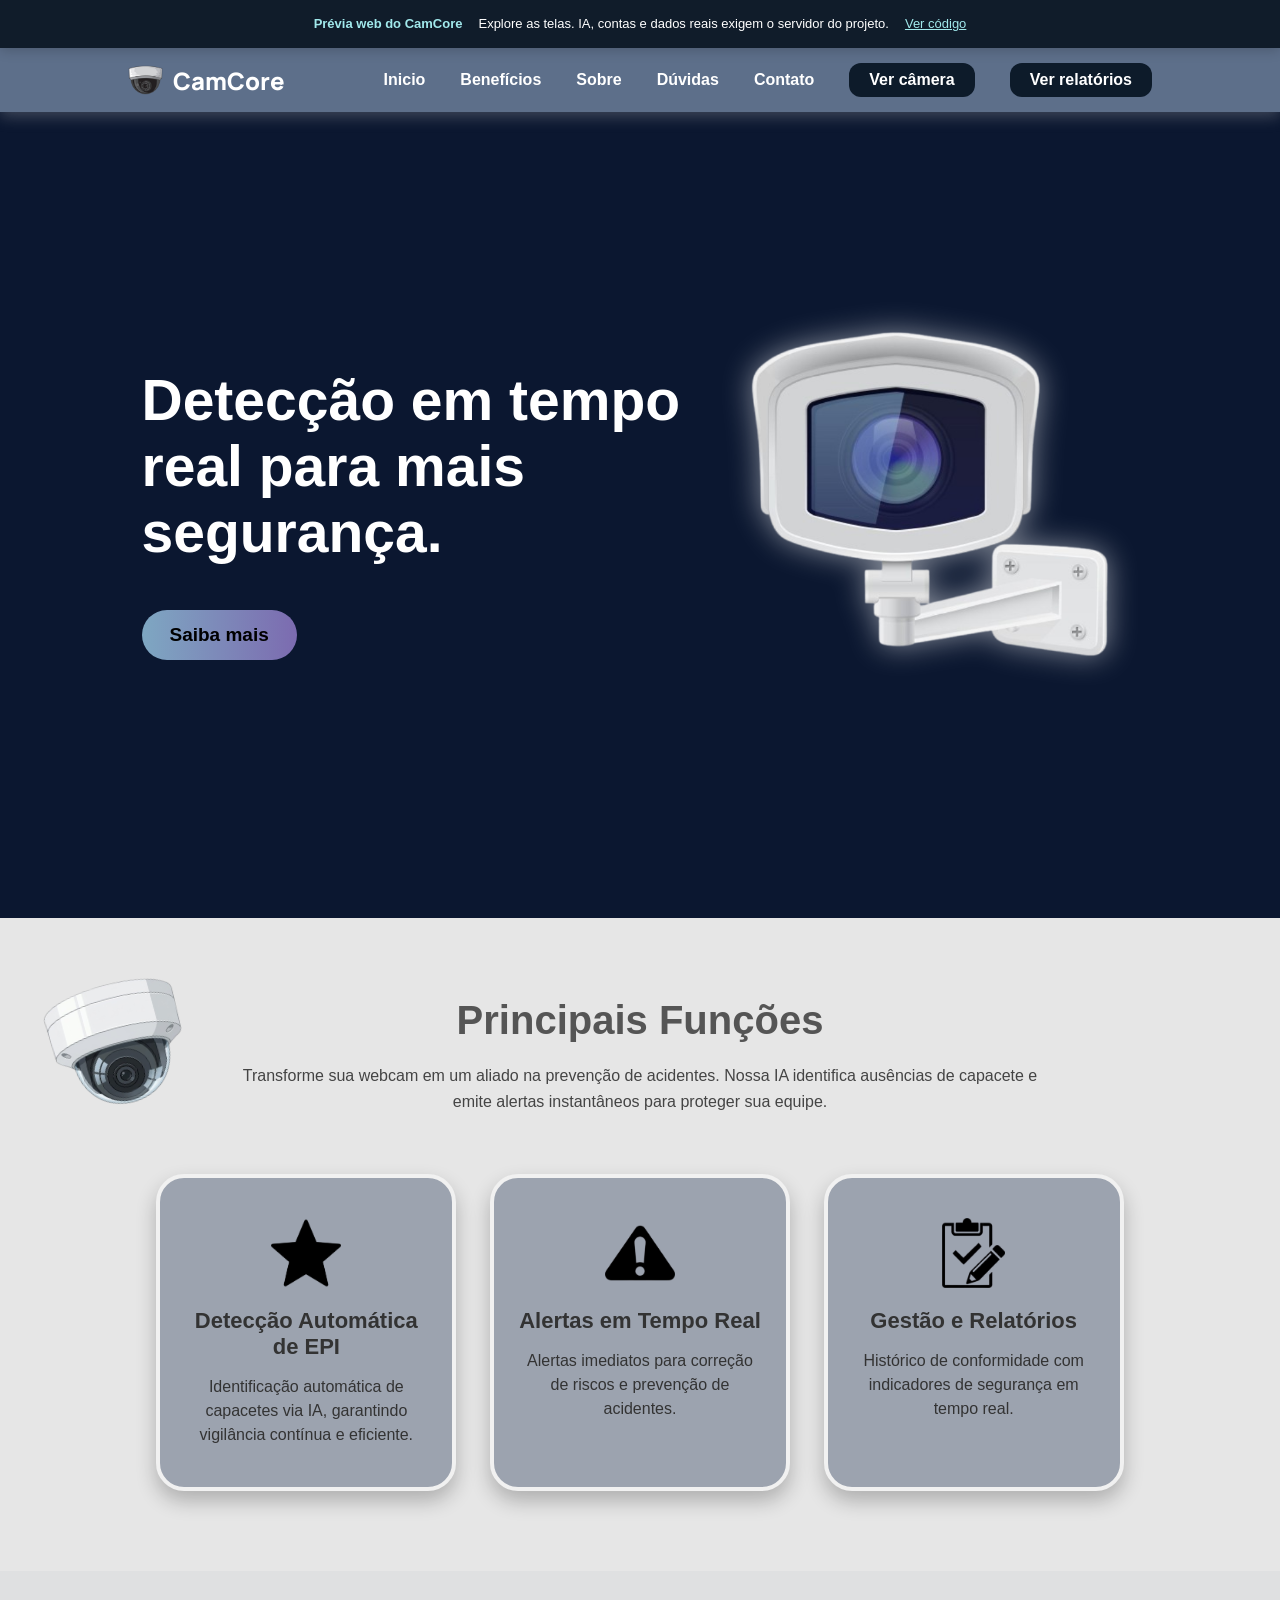
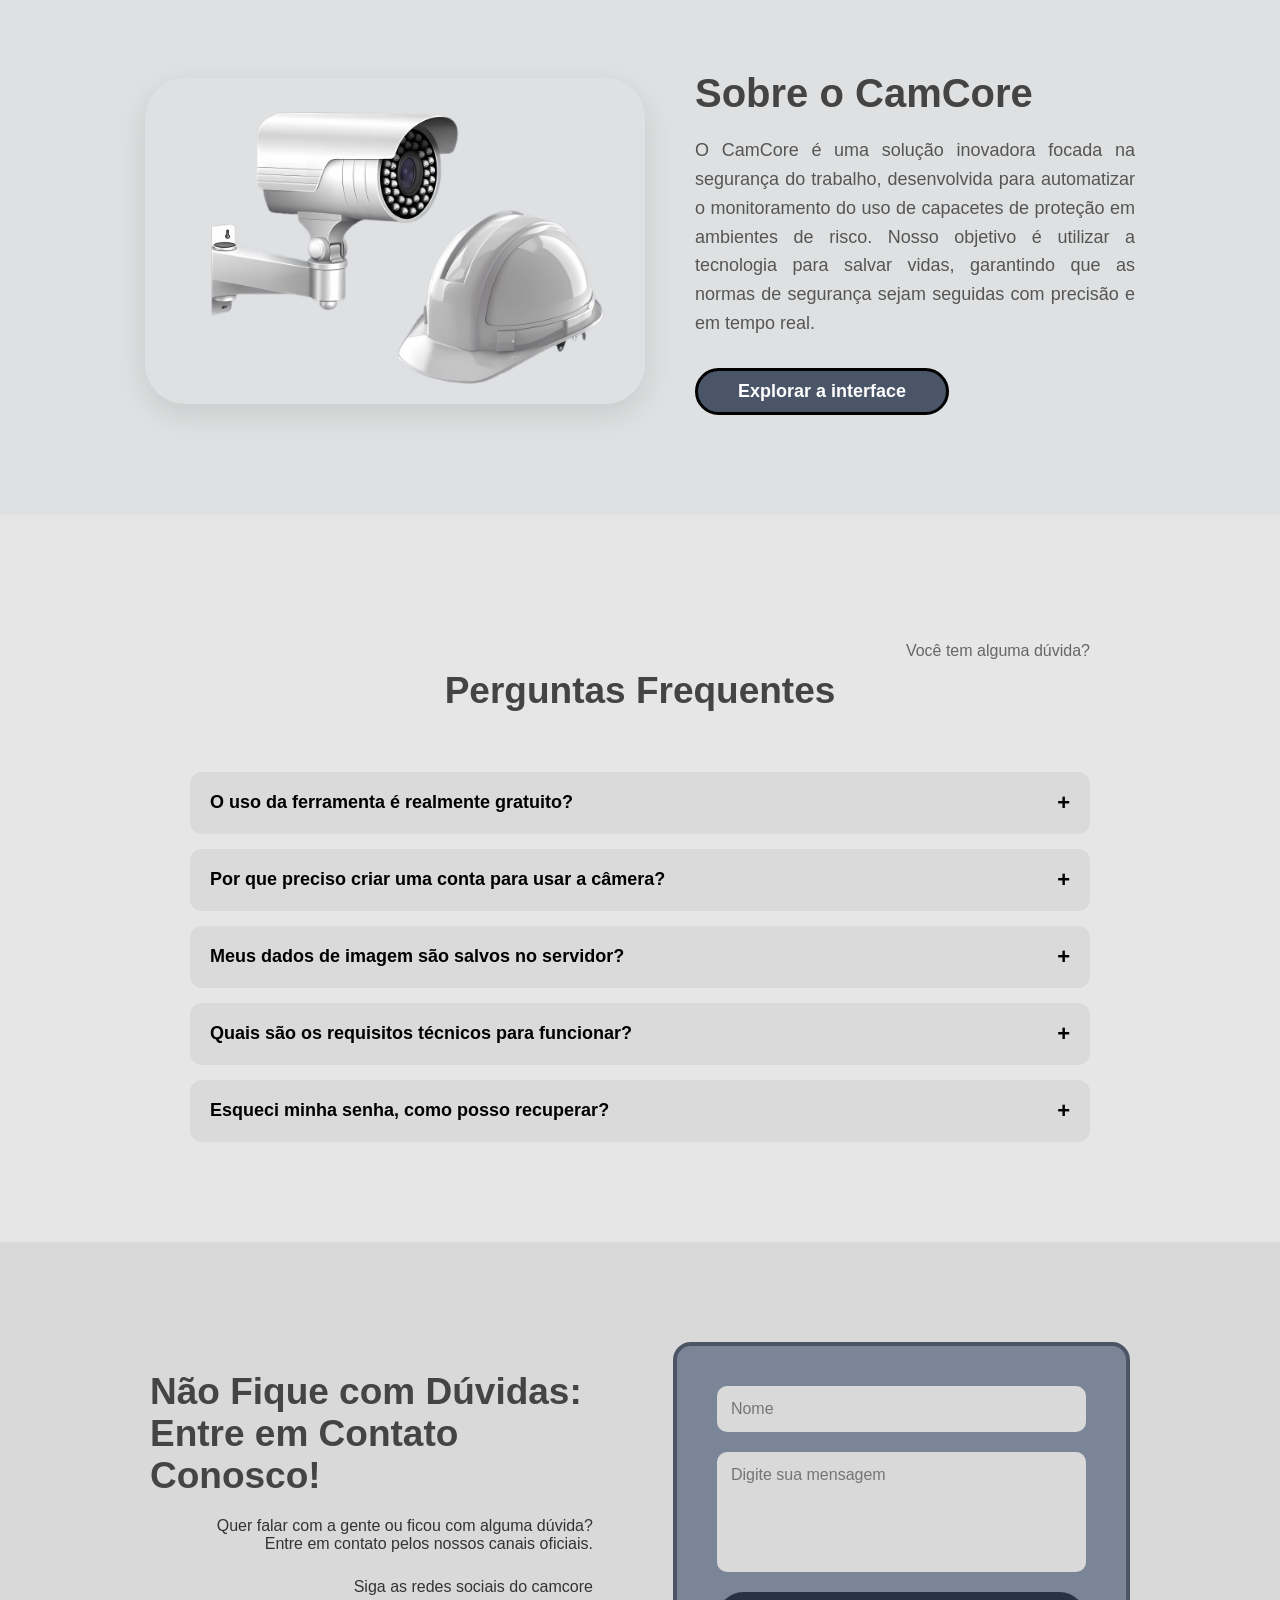
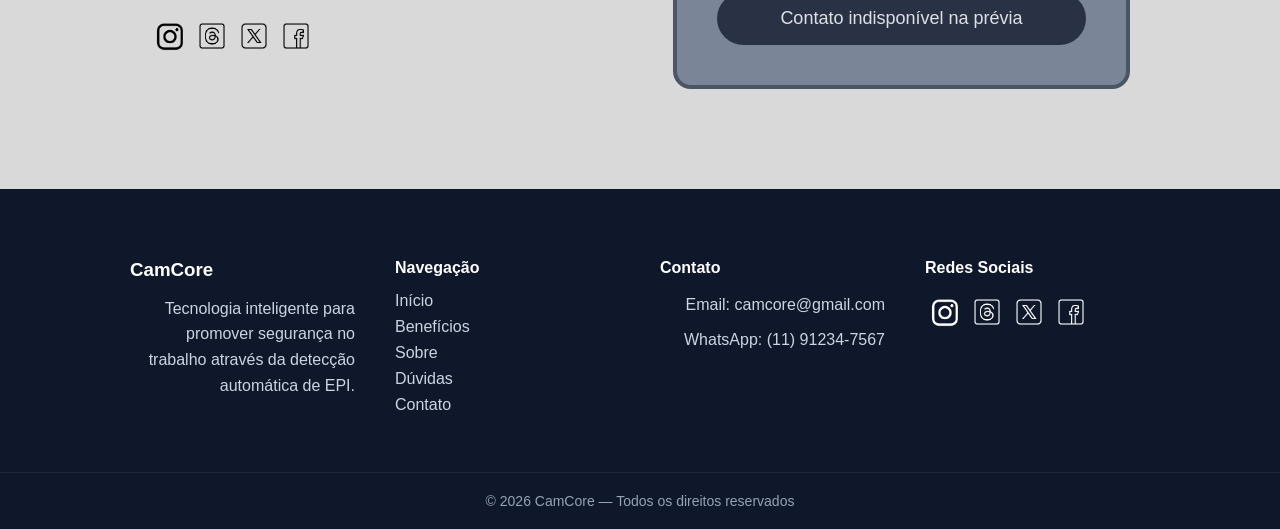
<file: index.html>
<!DOCTYPE html>
<html lang="pt-br">
<head>
  <meta charset="UTF-8">
  <title>CamCore</title>
  <link rel="icon" href="static/imagens.img/Logo.png" type="image/png">
  <link rel="preconnect" href="https://fonts.googleapis.com">
  <link rel="preconnect" href="https://fonts.gstatic.com" crossorigin>
  <link href="https://fonts.googleapis.com/css2?family=Manrope:wght@200..800&family=Roboto:ital,wght@0,100..900;1,100..900&display=swap" rel="stylesheet">
  <meta name="viewport" content="width=device-width, initial-scale=1.0">
  <link rel="stylesheet" href="static/css/style.css">
  <link rel="stylesheet" href="preview.css">
</head>

<body>
<div class="preview-notice" role="note"><strong>Prévia web do CamCore</strong><span>Explore as telas. IA, contas e dados reais exigem o servidor do projeto.</span><a href="https://github.com/mmmaryae/capacete" target="_blank" rel="noopener noreferrer">Ver código</a></div>

<!-- ===== NAVBAR ===== -->
<header class="navbar">

  <div class="logo-area">
    <img src="static/imagens.img/Logo.png" class="logo-icon">
    <span class="logo-text">CamCore</span>
  </div>

  <!-- MENU DESKTOP -->
  <nav class="menu-desktop" id="menuDesktop">
    <a href="#inicio">Inicio</a>
    <a href="#beneficios">Benefícios</a>
    <a href="#sobre">Sobre</a>
    <a href="#perguntas">Dúvidas</a>
    <a href="#contato">Contato</a>
    <a href="camera.html" class="btn-login">Ver câmera</a>
    <a href="relatorio.html" class="btn-cadastro">Ver relatórios</a>
  </nav>


  <!-- BOTÃO HAMBURGUER -->
  <div class="menu-toggle" id="menuToggle">
    ☰
  </div>

</header>


<!-- ===== MENU MOBILE ===== -->
<div class="menu-mobile" id="menuMobile">

  <div class="menu-mobile-header">
  </div>

  <a href="#inicio">Inicio</a>
  <a href="#beneficios">Benefícios</a>
  <a href="#sobre">Sobre</a>
  <a href="#perguntas">Dúvidas</a>
  <a href="#contato">Contato</a>
  <a href="camera.html">Ver câmera</a>
  <a href="relatorio.html">Ver relatórios</a>

</div>

<!-- ===== HERO ===== -->
<section class="hero" id="inicio">

  <div class="hero-text">
    <h1>Detecção em tempo real para mais segurança.</h1>
    <a href="#sobre" class="btn-saiba">Saiba mais</a>
  </div>

  <div class="hero-image">
    <img src="static/imagens.img/tamplate.png" alt="Camera">
  </div>

</section>


<!-- ===== FUNÇÕES ===== -->

<section class="funcoes" id="beneficios">

  <img src="static/imagens.img/camera2.jpg" alt="Câmera Decorativa" class="camera-decorativa">
  <h2>Principais Funções</h2>

  <p class="subtitulo">
    Transforme sua webcam em um aliado na prevenção de acidentes.
    Nossa IA identifica ausências de capacete e emite alertas instantâneos
    para proteger sua equipe.
  </p>

  
  <div class="cards">

    <div class="card">
      <img src="static/imagens.img/icon-estrela.png" alt="Detecção de EPI" class="icone-img">
      <h3>Detecção Automática de EPI</h3>
      <p>
        Identificação automática de capacetes via IA, garantindo
        vigilância contínua e eficiente.
      </p>
    </div>

    <div class="card">
      <img src="static/imagens.img/icon-alerta.png" alt="Alertas em Tempo Real" class="icone-img">
      <h3>Alertas em Tempo Real</h3>
      <p>
        Alertas imediatos para correção de riscos e prevenção
        de acidentes.
      </p>
    </div>

    <div class="card">
      <img src="static/imagens.img/icon-relatorio.png" alt="Gestão e Relatórios" class="icone-img">
      <h3>Gestão e Relatórios</h3>
      <p>
        Histórico de conformidade com indicadores de segurança
        em tempo real.
      </p>
    </div>

  </div>
</section>


<!-- ===== SOBRE ===== -->

<section class="sobre" id="sobre">
    <div class="sobre-container">
        
        <div class="sobre-image">
            <img src="static/imagens.img/template-capacete-camera.png" alt="Câmera e Capacete">
        </div>

        <div class="sobre-text">
            <h2>Sobre o CamCore</h2>
            <p>
                O CamCore é uma solução inovadora focada na segurança do trabalho, 
                desenvolvida para automatizar o monitoramento do uso de capacetes de 
                proteção em ambientes de risco. Nosso objetivo é utilizar a tecnologia 
                para salvar vidas, garantindo que as normas de segurança sejam seguidas 
                com precisão e em tempo real.
            </p>
            
            <a href="camera.html" class="btn-testar">Explorar a interface</a>

        </div>

    </div>
</section>


<!-- ===== FAQ  ===== -->

<section class="faq" id="perguntas">

  <div class="faq-container">

    <p class="faq-topo">Você tem alguma dúvida?</p>
    <h3>Perguntas Frequentes</h3>

    <div class="accordion">

      <div class="item">
        <button class="pergunta">
          O uso da ferramenta é realmente gratuito?
          <span>+</span>
        </button>
        <div class="resposta">
          Sim! O CamCore é totalmente gratuito. Nosso objetivo é promover a segurança no trabalho através da tecnologia de fácil acesso para todos.
        </div>
      </div>

      <div class="item">
        <button class="pergunta">
          Por que preciso criar uma conta para usar a câmera?
          <span>+</span>
        </button>
        <div class="resposta">
          O cadastro é necessário para garantirmos a segurança da plataforma e para que você possa salvar seu histórico de verificações ou acessar funcionalidades personalizadas no futuro.
        </div>
      </div>

      <div class="item">
        <button class="pergunta">
          Meus dados de imagem são salvos no servidor?
          <span>+</span>
        </button>
        <div class="resposta">
          Não. A detecção do capacete acontece em tempo real. Nós prezamos pela sua privacidade e não armazenamos capturas de tela ou gravações da sua webcam sem sua permissão explícita.
        </div>
      </div>

      <div class="item">
        <button class="pergunta">
          Quais são os requisitos técnicos para funcionar?
          <span>+</span>
        </button>
        <div class="resposta">
          Você só precisa de um navegador moderno (Chrome, Edge ou Firefox) e uma webcam funcionando. O sistema é otimizado para rodar diretamente no navegador, sem precisar instalar nada.
        </div>
      </div>

      <div class="item">
        <button class="pergunta">
          Esqueci minha senha, como posso recuperar?
          <span>+</span>
        </button>
        <div class="resposta">
          Na tela de login, clique em "Esqueci minha senha". Enviaremos um link de recuperação para o e-mail que você utilizou no cadastro.
        </div>
      </div>

    </div>

  </div>

</section>


  <!-- FORMULÁRIO -->

<section class="contato" id="contato">

  <div class="contato-container">

    <div class="contato-texto">

      <h3>
        Não Fique com Dúvidas:<br>
        Entre em Contato<br>
        Conosco!
      </h3>

      <p>
        Quer falar com a gente ou ficou com alguma dúvida?<br>
        Entre em contato pelos nossos canais oficiais.
      </p>

      <p class="redes-titulo">Siga as redes sociais do camcore</p>

      <div class="redes">

        <div class="rede"><img src="static/imagens.img/icone-insta.png"></div>
        <div class="rede"><img src="static/imagens.img/threads.png"></div>
        <div class="rede"><img src="static/imagens.img/icon-X.png"></div>
        <div class="rede"><img src="static/imagens.img/icon-facebook.png"></div>

      </div>

    </div>


    <form class="contato-form" onsubmit="event.preventDefault()">

      <input
        type="text"
        id="nome"
        placeholder="Nome"
        required
      >

      <textarea
        id="mensagem"
        placeholder="Digite sua mensagem"
        required
      ></textarea>

      <button type="submit" disabled>Contato indisponível na prévia</button>

    </form>

  </div>

</section>

<footer class="footer">

  <div class="footer-container">

    <!-- LOGO / SOBRE -->
    <div class="footer-col">
      <h3>CamCore</h3>
      <p>
        Tecnologia inteligente para promover segurança no trabalho
        através da detecção automática de EPI.
      </p>
    </div>

    <!-- LINKS -->
    <div class="footer-col">
      <h4>Navegação</h4>
      <a href="#inicio">Início</a>
      <a href="#beneficios">Benefícios</a>
      <a href="#sobre">Sobre</a>
      <a href="#perguntas">Dúvidas</a>
      <a href="#contato">Contato</a>
    </div>

    <!-- CONTATO -->
    <div class="footer-col">
      <h4>Contato</h4>
      <p>Email: camcore@gmail.com</p>
      <p>WhatsApp: (11) 91234-7567</p>
    </div>

    <!-- REDES -->
    <div class="footer-col">
      <h4>Redes Sociais</h4>

      <div class="redes2">

        <div class="rede"><img src="static/imagens.img/icone-insta.png"></div>
        <div class="rede"><img src="static/imagens.img/threads.png"></div>
        <div class="rede"><img src="static/imagens.img/icon-X.png"></div>
        <div class="rede"><img src="static/imagens.img/icon-facebook.png"></div>

      </div>

    </div>

  </div>

  <div class="footer-bottom">
    © 2026 CamCore — Todos os direitos reservados
  </div>

</footer>



<script src="static/js/script.js"></script>

</body>
</html>
</file>
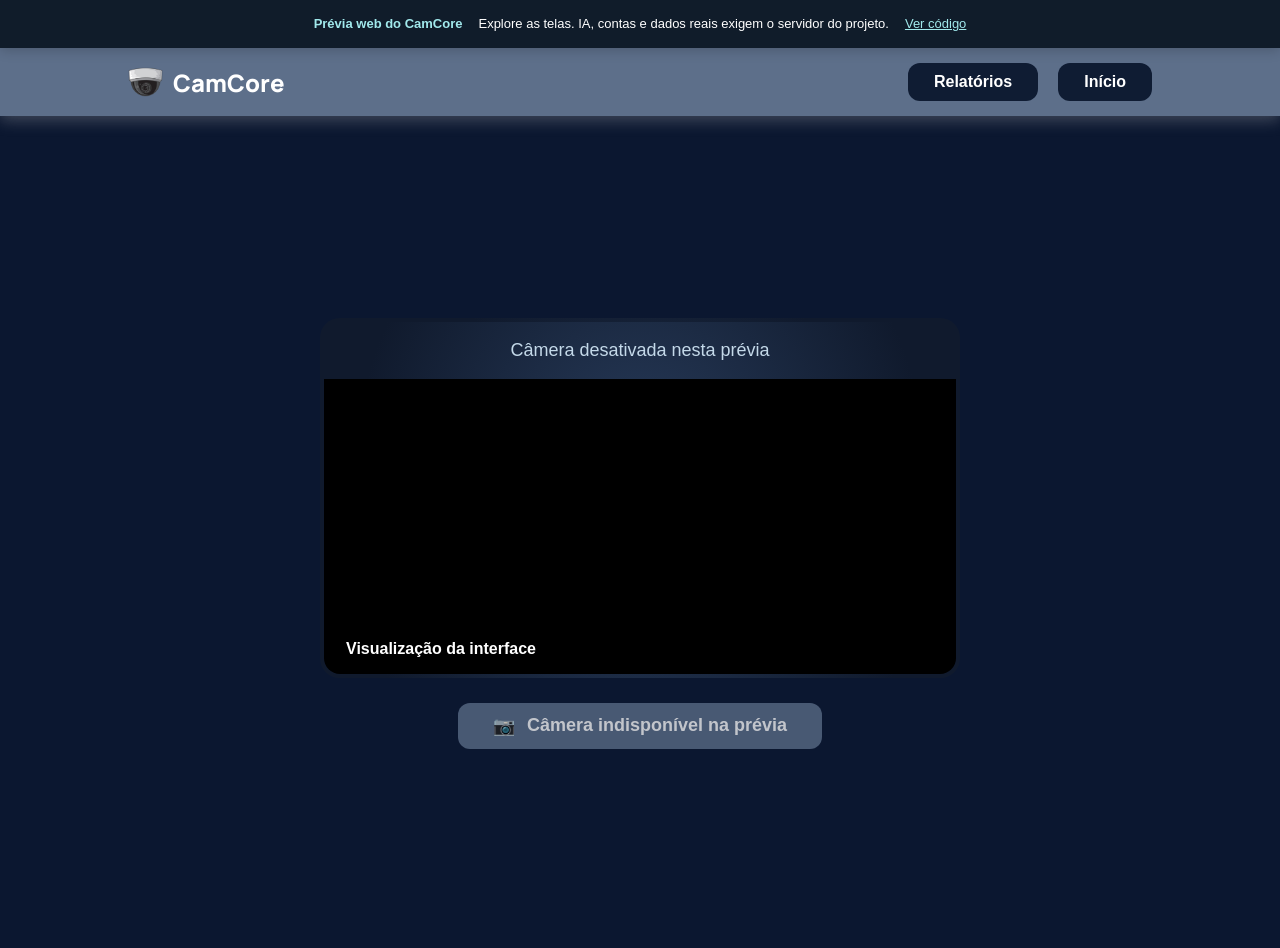
<file: camera.html>
<!DOCTYPE html>
<html lang="pt-br">
<head>
  <meta charset="UTF-8">
  <title>CamCore</title>
  <link rel="icon" href="static/imagens.img/Logo.png" type="image/png">
  <link rel="preconnect" href="https://fonts.googleapis.com">
  <link rel="preconnect" href="https://fonts.gstatic.com" crossorigin>
  <link href="https://fonts.googleapis.com/css2?family=Manrope:wght@200..800&family=Roboto:ital,wght@0,100..900;1,100..900&display=swap" rel="stylesheet">
  <meta name="viewport" content="width=device-width, initial-scale=1.0">
  <link rel="stylesheet" href="static/css/camera.css">
  <link rel="stylesheet" href="preview.css">
</head>

<body>
<div class="preview-notice" role="note"><strong>Prévia web do CamCore</strong><span>Explore as telas. IA, contas e dados reais exigem o servidor do projeto.</span><a href="https://github.com/mmmaryae/capacete" target="_blank" rel="noopener noreferrer">Ver código</a></div>

  <header class="navbar">
    <div class="logo-area">
      <img src="static/imagens.img/Logo.png" class="logo-icon" >
      <span class="logo-text">CamCore</span>
    </div>

    <nav class="nav-botoes" id="menuDesktop">
      <a href="relatorio.html" class="nav-btn">Relatórios</a>
      <a href="index.html" class="nav-btn">Início</a>
    </nav>

    <div class="menu-toggle" id="menuToggle">
        ☰
    </div>

    
  </header>



  <section class="hero" id="inicio">
    <div class="container-camera">
      <div class="camera-box" id="cameraBox">
        <video id="video" autoplay muted playsinline></video>
        <canvas id="canvas" style="display: none;"></canvas>

        <div id="alertaViolacao" class="alerta-overlay">
          <p>VIOLAÇÃO REGISTRADA</p>
          <button id="btnOkAlerta" class="btn-ok-alerta">OK</button>
        </div>

        <div id="status">Visualização da interface</div>
      </div>

      <button id="btnCamera" class="btn-camera" disabled>
        <span class="icon-camera">📷</span>
        <span id="btnText">Câmera indisponível na prévia</span>
      </button>
    </div>
  </section>

  
</body>
</html>
</file>
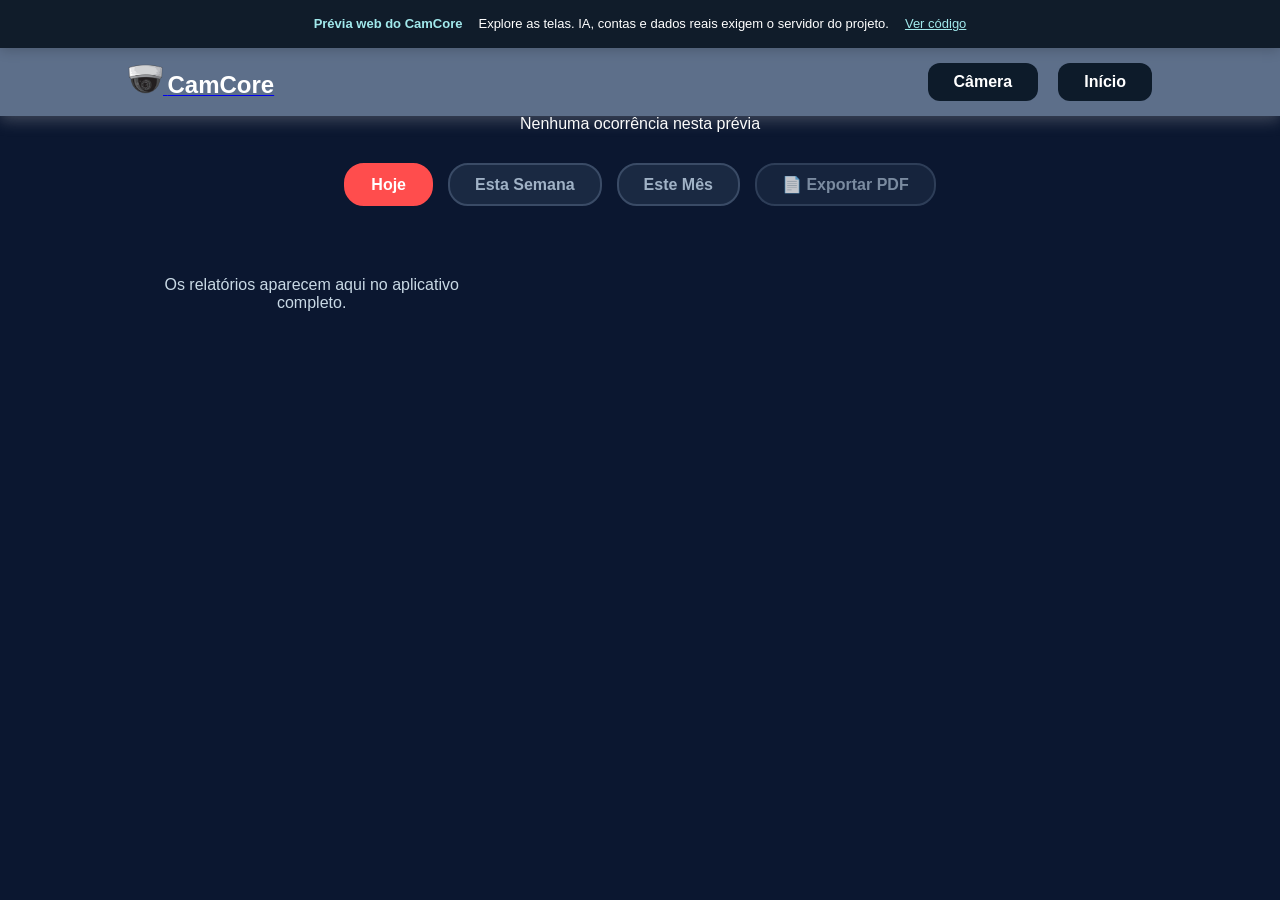
<file: relatorio.html>
<!DOCTYPE html>
<html lang="pt-br">

<head>
  <meta charset="UTF-8">
  <title>Relatórios - CamCore</title>
  <link rel="icon" href="static/imagens.img/Logo.png" type="image/png">
  <link rel="preconnect" href="https://fonts.googleapis.com">
  <link rel="preconnect" href="https://fonts.gstatic.com" crossorigin>
  <meta name="viewport" content="width=device-width, initial-scale=1.0">
  <link rel="stylesheet" href="static/css/relatorio.css">
  <link rel="stylesheet" href="preview.css">
</head>

<body>
<div class="preview-notice" role="note"><strong>Prévia web do CamCore</strong><span>Explore as telas. IA, contas e dados reais exigem o servidor do projeto.</span><a href="https://github.com/mmmaryae/capacete" target="_blank" rel="noopener noreferrer">Ver código</a></div>

  <header class="navbar">

    <div class="logo-area">
      <a href="camera.html"><img src="static/imagens.img/Logo.png"
          class="logo-icon">
        <span class="logo-text">CamCore</span></a>
    </div>

    <nav class="menu-desktop" id="menuDesktop">
      <a href="camera.html" class="btn-inicio">Câmera</a>
      <a href="index.html" class="btn-sair">Início</a>
    </nav>

    <div class="menu-toggle" id="menuToggle">
      ☰
    </div>

  </header>

  <section class="relatorios-container">
    <div class="cabecalho-relatorio">
      <h2>Relatório de Violações (EPI)</h2>
      <p id="total-alertas">Nenhuma ocorrência nesta prévia</p>
    </div>

    <div class="filtros-container">
      <button class="filtro-btn active" data-periodo="hoje">Hoje</button>
      <button class="filtro-btn" data-periodo="semana">Esta Semana</button>
      <button class="filtro-btn" data-periodo="mes">Este Mês</button>
      <button class="filtro-btn btn-pdf" id="btnExportarPdf" disabled>
        📄 Exportar PDF
      </button>
    </div>



    <div class="alertas-grid" id="gridAlertas"><p class="preview-empty">Os relatórios aparecem aqui no aplicativo completo.</p>
    </div>
  </section>

  <script src="preview.js"></script>
</body>

</html>
</file>
<file: static/css/style.css>
* {
  margin: 0;
  padding: 0;
  box-sizing: border-box;
  font-family: Arial, sans-serif;
}

body {
    height: 100vh;
}  



/* ===== NAVBAR ===== */
.navbar {
  background: #5d6f8a;
  display: flex;
  justify-content: space-between;
  align-items: center;
  padding: 15px 10%;
  font-weight: 700;

  position: fixed;   /* FIXA NA TELA */
  top: 0;
  left: 0;
  width: 100%;
  z-index: 1000;     /* fica acima de tudo */
  box-shadow: 0 4px 15px rgba(206, 205, 205, 0.288);

}

/* LOGO */
.logo-area {
  display: flex;
  align-items: center;
  gap: 10px;
}

.logo-icon {
  width: 35px;
}

.logo-text {
  color: white;
  font-size: 24px;
  font-weight: 900;
  font-family: "Manrope", sans-serif;
}

/* MENU DESKTOP */
.menu-desktop {
  display: flex;
  gap: 35px;
  align-items: center;
}

.menu-desktop a {
  color: white;
  text-decoration: none;
  font-size: 16px;
}

/* BOTÕES */
.btn-login,
.btn-cadastro {
  background: #0d1b2a;
  padding: 8px 20px;
  border-radius: 12px;
  transition: background-position 0.3s ease;
}

.btn-login:hover,
.btn-cadastro:hover {
  background: linear-gradient(90deg,#7ea7c2,#7c6bb0); /* cor ao passar o mouse */
  color: white;  
}

/* ===== LINHA AO PASSAR O MOUSE (somente links) ===== */

.menu-desktop a:not(.btn-login):not(.btn-cadastro) {
  position: relative;
}

.menu-desktop a:not(.btn-login):not(.btn-cadastro)::after {
  content: "";
  position: absolute;
  left: 0;
  bottom: -6px;

  width: 0;
  height: 2px;
  background: white;

  transition: width 0.3s ease;
}

.menu-desktop a:not(.btn-login):not(.btn-cadastro):hover::after {
  width: 100%;
}


/* HAMBURGUER */
.menu-toggle {
  display: none;
  font-size: 28px;
  color: white;
  cursor: pointer;
}

/* ===== HERO ===== */
.hero {
  background: #0b1730;
  color: white;
  min-height: 90vh;
  display: flex;
  align-items: center;
  justify-content: space-around;
  padding: 100px 10%;

  margin-top: 60px;  /* espaço para o menu */
}

.hero-text h1 {
  font-size: 57px;
  max-width: 550px;
  margin-bottom: 45px;

  opacity: 0;
  transform: translateX(-60px);

  animation: slideInLeft 3s ease forwards;
}

@keyframes slideInLeft {
  to {
    opacity: 1;
    transform: translateX(0);
  }
}

.btn-saiba {
  display: inline-block;
  padding: 14px 28px;
  border-radius: 30px;
  border: none;
  background: linear-gradient(90deg,#7ea7c2,#7c6bb0);
  font-size: 19px;
  cursor: pointer;
  color: black;          
  text-decoration: none;
  font-weight: 700;
  transition: transform 0.25s ease;

  opacity: 0;
  transform: translateY(40px);
  animation: fadeUp 1s ease forwards;
  animation-delay: 0.5s;
}

@keyframes fadeUp {
  to {
    opacity: 1;
    transform: translateY(0);
  }
}

.btn-saiba:hover {
    scale: 1.08; 
}

.hero-image img {
  width: 420px;

  opacity: 0;
  transform: translateX(60px);

  filter: drop-shadow(0 0 15px rgba(255, 255, 255, 0.5));

  animation: slideInRight 3s ease forwards;
}



@keyframes slideInRight {
  to {
    opacity: 1;
    transform: translateX(0);
  }
}

/* ===== MENU MOBILE ===== */
.menu-mobile {
  position: fixed;
  top: 50px;          /* altura da navbar */
  left: 0;
  width: 100%;
  background: #5d6f8a;
  text-align: center;

  display: flex;
  flex-direction: column;

  max-height: 0;      /* escondido */
  overflow: hidden;

  transition: max-height 0.3s ease;
  z-index: 999;
  box-shadow: 0 10px 25px rgba(180, 180, 180, 0.4);
}

/* MENU ABERTO */
.menu-mobile.active {
  max-height: 400px;  /* altura suficiente p/ itens */
}

.menu-mobile-header {
  display: flex;
  justify-content: space-between;
  color: white;
  font-size: 22px;
  margin-bottom: 20px;
}

.menu-mobile a {
  color: white;
  text-decoration: none;
  padding: 8px 15px;
  border-bottom: 1px solid rgba(255,255,255,0.3);
  font-size: 20px;
}


.funcoes {
    position: relative;
    overflow: hidden;
    background: #e6e6e6;
    padding: 80px 20px;
}

.camera-decorativa {
  position: absolute; 
  top: 10;            
  left: 0;           
  transform: rotate(-15deg);
  transform-origin: top left;
  width: 200px;       
  height: auto;
  z-index: 1; 
  backface-visibility: hidden;
}

.funcoes p{
    text-align: center;
    font-size: 16px;
}

.funcoes h2 {
  font-size: 40px;
  color: #555;
  margin-bottom: 20px;
  text-align: center;
}

.funcoes h3{
    text-align: center;
}

.funcoes h2,
.subtitulo {
  opacity: 0;
  transform: translateY(40px);
  transition: all 0.8s ease;
}

.funcoes h2.show,
.subtitulo.show {
  opacity: 1;
  transform: translateY(0);
}

.subtitulo {
  max-width: 800px;
  margin: 0 auto 60px;
  color: #444;
  font-size: 18px;
  line-height: 1.6;
  text-align: justify;
}

.cards {
  display: grid;
  grid-template-columns: repeat(3, 1fr);
  gap: 1px;
  max-width: 1000px;
  margin: 0 auto;
}

.card {
  background: #9ca3af;
  padding: 40px 25px;
  border-radius: 28px;
  width: 300px;
  margin: 0 auto;
  color: #333;
  border: 4px solid #f1f1f1;

  opacity: 0;
  transform: translateY(60px);
  transition: all 0.6s ease;

  box-shadow: 0 10px 20px rgba(0, 0, 0, 0.24);
}

.card.show {
  opacity: 1;
  transform: translateY(0);
}

.card h3 {
  font-size: 22px;
  margin: 20px 0 15px;
}

.card p {
  font-size: 16px;
  line-height: 1.5;
}

.icone-img {
  width: 70px;  
  height: 70px;
  object-fit: contain;
  margin-bottom: 15px;
  display: block;    
  margin-left: auto;  
  margin-right: auto; 
}

.card:hover {
  transform: translateY(-12px) scale(1.04);
  box-shadow: 0 20px 35px rgba(0, 0, 0, 0.35);
}


.sobre {
    background: #babcbf77; /* Cor de fundo igual a de funções */
    padding: 100px 145px;
}

.sobre-container {
    max-width: 1100px;
    margin: 0 auto;
    display: flex;
    align-items: center;
    gap: 50px; /* Espaço entre a imagem e o texto */
}

.sobre-image img {
    width: 100%;
    max-width: 500px;
    border-radius: 40px; /* Bordas arredondadas da imagem */
    box-shadow: 0 10px 30px rgba(0,0,0,0.1);
}

.sobre-text {
    flex: 1;
}

.sobre-text h2 {
    font-size: 40px;
    color: #444;
    margin-bottom: 20px;
    text-align: left; /* Alinhado à esquerda como na foto */
}

.sobre-text p {
    font-size: 18px;
    color: #555;
    line-height: 1.6;
    margin-bottom: 30px;
    text-align: justify;
}

/* Botão Testar */
.btn-testar {
    display: inline-block;
    background: #4a5568; /* Azul escuro acinzentado da imagem */
    color: white;
    padding: 10px 40px;
    border-radius: 50px;
    text-decoration: none;
    font-weight: bold;
    font-size: 18px;
    border: 3px solid #000;
    transition: 0.3s;
}

.btn-testar:hover {
    background: #2d3748;
    transform: scale(1.05);
}

.sobre-text, .sobre-image {
    opacity: 0;
    transform: translateY(50px);
    transition: all 0.8s ease-out; /* Velocidade da animação */
}

.sobre-text.show, .sobre-image.show {
    opacity: 1;
    transform: translateY(0);
}

/* ===== FAQ ===== */
.faq {
  background: #e6e6e6;
  padding: 100px 20px;
}

.faq-container {
  max-width: 900px;
  margin: 0 auto;
  text-align: center;
}

/* Título */
.faq-topo {
  color: #666;
  margin-bottom: 10px;
}

.faq h3 {
  font-size: 37px;
  color: #444;
  margin-bottom: 60px;
}

/* ===== ACCORDION ===== */
.accordion {
  display: flex;
  flex-direction: column;
  gap: 15px;
}

/* Item */
.item {
  background: rgba(200, 200, 200, 0.4); /* cinza transparente */
  border-radius: 12px;
  overflow: hidden;
  backdrop-filter: blur(6px);
}

/* Botão da pergunta */
.pergunta {
  width: 100%;
  padding: 18px 20px;
  font-size: 18px;
  font-weight: 600;
  text-align: left;
  background: none;
  border: none;
  cursor: pointer;

  display: flex;
  justify-content: space-between;
  align-items: center;
}

/* Sinal + */
.pergunta span {
  font-size: 22px;
  transition: transform 0.3s ease;
}

/* Resposta */
.resposta {
  max-height: 0;
  overflow: hidden;
  padding: 0 20px;
  text-align: left;
  font-size: 16px;
  color: #444;
  transition: max-height 0.4s ease, padding 0.3s ease;
}

/* ABERTO */
.item.ativo .resposta {
  max-height: 200px;
  padding: 15px 20px 20px;
}

.item.ativo .pergunta span {
  transform: rotate(45deg); /* vira X */
}

/* ANIMAÇÃO DE ENTRADA DOS ITENS FAQ */
.item {
  opacity: 0;
  transform: translateY(60px);
  transition: all 0.7s ease;
}

/* QUANDO APARECER */
.item.show {
  opacity: 1;
  transform: translateY(0);
}

/* BORDA SUAVE AO PASSAR O MOUSE */
.faq .item {
  position: relative;
}

.faq .item::after {
  content: "";
  position: absolute;
  inset: 0;
  border-radius: 12px;

  border: 2px solid rgba(77, 76, 76, 0);
  transition: border 0.25s ease;

  pointer-events: none; 
}

.faq .item:hover::after {
  border: 2px solid rgba(77, 76, 76, 0.5);
}


/* ===== FORMULÁRIO ===== */

.contato {
  background: #d9d9d9;
  padding: 100px 150px;
}

.contato-container {
  max-width: 1100px;
  margin: 0 auto;

  display: flex;
  align-items: center;
  justify-content: space-between;
  gap: 80px;
}

/* TEXTO */
.contato-texto {
  flex: 1.2;
}

.contato-texto h3 {
  font-size: 37px;
  color: #444;
  margin-bottom: 20px;
}

.contato-texto p {
  color: #333;
  margin-bottom: 20px;
}

.redes-titulo {
  margin-top: 25px;
  font-weight: 500;
}

/* REDES (IMAGENS) */
.redes {
  display: flex;
  gap: 2px;
  margin-top: 10px;
}

.redes img {
  width: 40px;   
  height: 40px;
  object-fit: cover;
  padding: 5px;          
  background: transparent;
  
  cursor: pointer;
  transition: transform 0.2s ease;
}

.redes img:hover {
  transform: scale(1.1);
}

.contato-form {
  flex: 1;
  background: #7a8698;
  padding: 40px;
  border-radius: 18px;
  border: 4px solid #4b5563;

  display: flex;
  flex-direction: column;
  gap: 20px;
}

.contato-form input,
.contato-form textarea {
  padding: 14px;
  border-radius: 10px;
  border: none;
  font-size: 16px;
  background: #d9d9d9;
}

.contato-form textarea {
  height: 120px;
  resize: none;
}

/* BOTÃO */
.contato-form button {
  background: #0f172a;
  color: white;
  padding: 16px;
  border: none;
  border-radius: 30px;
  font-size: 18px;
  cursor: pointer;
  transition: 0.3s;
}

.contato-form button:hover {
  background: #0206177c;
}


/* ===== FOOTER ===== */

.footer {
  background: #0f172a;
  color: #cbd5e1;
  padding-top: 70px;
}

/* CONTAINER */
.footer-container {
  max-width: 1200px;
  margin: 0 auto;
  padding: 0 90px;

  display: flex;
  justify-content: space-between;
  gap: 40px;
  flex-wrap: wrap;
}

/* COLUNAS */
.footer-col {
  flex: 1;
  min-width: 220px;
}

/* TÍTULOS */
.footer-col h3,
.footer-col h4 {
  color: white;
  margin-bottom: 15px;
}

/* PARÁGRAFOS */
.footer-col p {
  line-height: 1.6;
  margin-bottom: 10px;
}

/* LINKS */
.footer-col a {
  display: block;
  color: #cbd5e1;
  text-decoration: none;
  margin-bottom: 8px;
  transition: 0.2s;
}

.footer-col a:hover {
  color: white;
}

.redes2 {
  display: flex;
  gap: 2px;
  margin-top: 10px;
}

.redes2 img {
  width: 40px;   
  height: 40px;
  object-fit: cover;
  padding: 5px;          
  background: transparent;
  filter: brightness(0) invert(1);
  
  cursor: pointer;
  transition: transform 0.2s ease;
}


.redes2 img:hover {
  transform: scale(1.15);
}

/* LINHA FINAL */
.footer-bottom {
  text-align: center;
  margin-top: 50px;
  padding: 20px;
  border-top: 1px solid #1e293b;
  font-size: 14px;
  color: #94a3b8;
}


/* ===== TABLET ===== */
@media (max-width: 1024px) {

  .hero-text h1 {
    font-size: 38px;
  }

  .hero-image img {
    width: 300px;
  }

}

@media (max-width: 1153px) {
    .camera-decorativa {
    display: none; /* A câmera desaparece em telas menores que 900px */
  }
}

/* ===== CELULAR ===== */
@media (max-width: 900px) {

  .menu-desktop {
    display: none;
  }

  .menu-toggle {
    display: block;
  }

  .menu-mobile a {
    font-size: 14px;  
  }

  .hero {
    flex-direction: column-reverse;
    text-align: center;
    padding: 100px 20px;
  }

  .hero-text h1 {
    font-size: 32px;
  }

  .hero-image img {
    width: 210px;
    margin-top: 10px;
  }

  .funcoes {
    padding: 60px 15px;
  }

  .camera-decorativa {
    width: 120px;
    transform: rotate(-110deg);
    top: -20px;
    left: -10px;
  }

  .funcoes h2 {
    font-size: 30px;
  }

  .subtitulo {
    font-size: 16px;
    margin-bottom: 40px;
  }

  .cards {
    grid-template-columns: 1fr; 
    gap: 25px;
  }

  .card {
    padding: 30px 20px;
  }

  .card h3 {
    font-size: 20px;
  }

  .card p {
    font-size: 15px;
  }

  .icone-img {
    width: 55px;
    height: 55px;
  }

  .sobre {
      padding: 60px 20px; /* Reduz o espaçamento lateral grande que você colocou */
  }

  .sobre-container {
      flex-direction: column; /* Inverte a ordem: Imagem em cima, Texto embaixo */
      text-align: center;
      gap: 40px;
  }

  .sobre-text h2 {
      font-size: 28px; 
      text-align: center;
  }

  .sobre-text p {
      font-size: 16px; 
      text-align: center; 
      margin-bottom: 25px;
      text-align: justify;
  }

  .sobre-image img {
      max-width: 80%; 
      border-radius: 30px; 
  }

  .btn-testar {
      padding: 10px 55px;
      font-size: 15px;
  }

  .faq h3 {
    font-size: 28px;
  }


  .contato-container {
    flex-direction: column;
    text-align: center;
  }

  .contato-texto h3 {
    font-size: 28px;
  }

  .contato-form {
    width: 100%;
    padding: 30px 20px;
  }

  .redes {
    justify-content: center;
  }

  .contato {
    padding: 100px 40px;
  }

  .footer-container {
    flex-direction: column;
    text-align: center;
  }

  .redes2 {
    justify-content: center;
  }

}


/* ------Formulário Login e Cadastro------ */
.logo-text {
    color: white;
    font-size: 24px;
    font-weight: 900;
    font-family: "Manrope", sans-serif;
}

:root {
    --bg-dark: #121721;
    /* Fundo principal escuro */
    --bg-card: #475569;
    /* Fundo azul acinzentado (Header e Card) */
    --bg-button: #1a202c;
    /* Fundo dos botões (escuro) */
    --bg-input: #94a3b8;
    /* Fundo dos inputs (cinza) */
    --text-light: #ffffff;
    /* Texto branco */
}
/* === ÁREA PRINCIPAL E CARD DE LOGIN === */
.camcore-auth-bg {
  background-image: linear-gradient(rgba(0, 0, 0, 0.6), rgba(0, 0, 0, 0.5)), 
    url('../imagens.img/fundo-login-cadastro.png');;
  background-size: cover; /* Faz a imagem cobrir a tela toda */
  background-position: center; /* Centraliza a imagem */
  background-repeat: no-repeat; /* Evita que a imagem se repita */
}



main {
    flex: 1;
    display: flex;
    justify-content: center;
    align-items: center;
    min-height: 100vh;
    width: 100%;
}

.login-card {
    margin-top: 5%;
    background-color: var(--bg-card);
    width: 100%;
    max-width: 450px;
    padding: 75px 50px;
    border-radius: 15px;
    border: 1px solid rgb(53, 64, 75);
    display: flex;
    flex-direction: column;
}

.login-card h2 {
    text-align: center;
    font-size: 32px;
    font-weight: bold;
    margin-bottom: 30px;
    color: white;
}

.form-group {
    display: flex;
    align-items: center;
    gap: 15px;
    margin-bottom: 20px;
}

/* Ícones ao lado dos inputs */
.icon {
    width: 24px;
    height: 24px;
    fill: var(--text-light);
    display: flex;
    justify-content: center;
    align-items: center;
}

/* Campos de Entrada (Inputs) */
.input-field {
    flex: 1;
    background-color: var(--bg-input);
    border: none;
    padding: 14px 20px;
    border-radius: 25px;
    font-size: 16px;
    font-weight: bold;
    color: var(---light);
    outline: none;
}

.input-field::placeholder {
    color: var(--text-light);
    opacity: 0.9;
}

/* Link Esqueci a Senha */
.forgot-password, 
.new-account {
    text-align: right;
    color: var(--text-light);
    text-decoration: none;
    font-style: italic;
    font-size: 13px;
    margin-bottom: 30px;
    margin-right: 10px;
}

.forgot-password,
.new-account, p{
  text-align: right;
  margin-top: 3%;
}

.forgot-password:hover {
    text-decoration: underline;
}

/* Botão de Login principal */
.btn-submit {
    background-color: var(--bg-button);
    color: var(--text-light);
    border: none;
    padding: 15px;
    border-radius: 25px;
    font-size: 18px;
    font-weight: bold;
    cursor: pointer;
    width: 100%;
    transition: background-color 0.2s;
}

.btn-submit:hover {
    opacity: 0.9;
}

.alert {
    padding: 2%;
    margin: 15px 0;
    border-radius: 8px;
    font-size: 14px;
    font-weight: 500;
}

.alert-danger {
    background-color: #ffe5e5;
    color: #b30000;
    border: 1px solid #ffb3b3;
}
</file>
<file: preview.css>
body { padding-top: 48px; }
.navbar { top: 48px; }
.preview-notice { position: fixed; inset: 0 0 auto; z-index: 10000; min-height: 48px; box-sizing: border-box; display: flex; align-items: center; justify-content: center; flex-wrap: wrap; gap: 6px 16px; padding: 8px 18px; background: #101c2a; color: #fff; font: 13px/1.4 Arial, sans-serif; box-shadow: 0 2px 12px #0003; }
.preview-notice strong { color: #a1e9ec; }
.preview-notice a { color: #a1e9ec; text-decoration: underline; }
.preview-empty { margin: 30px auto; color: #c9d9e5; text-align: center; }
.btn-camera:disabled, .btn-pdf:disabled, .contato-form button:disabled { cursor: not-allowed; opacity: .75; }
.camera-box { display: grid; place-items: center; background: radial-gradient(circle at 50% 35%, #263957, #101a2d 72%); }
.camera-box::before { content: 'Câmera desativada nesta prévia'; padding: 18px; color: #c4d9e9; font-size: 18px; text-align: center; }
.camera-box video { display: none; }
@media (max-width: 700px) { body { padding-top: 78px; } .navbar { top: 78px; } .preview-notice { min-height: 78px; text-align: center; } }
</file>
<file: static/css/camera.css>
* {
  margin: 0;
  padding: 0;
  box-sizing: border-box;
  font-family: Arial, sans-serif;
}

/* ===== NAVBAR ===== */
.navbar {
  background: #5d6f8a;
  display: flex;
  justify-content: space-between;
  align-items: center;
  padding: 15px 10%;
  font-weight: 700;
  position: fixed;
  top: 0;
  left: 0;
  width: 100%;
  z-index: 1000;
  box-shadow: 0 4px 15px rgba(206, 205, 205, 0.288);
}

/* LOGO */
.logo-area {
  display: flex;
  align-items: center;
  gap: 10px;
}

.logo-icon {
  width: 35px;
}

.logo-text {
  color: white;
  font-size: 24px;
  font-family: "Manrope", sans-serif;
  font-weight: 900;
}

.hero {
  background: #0b1730;
  color: white;
  min-height: 100vh;
  display: flex;
  align-items: center;
  justify-content: center;
  padding: 100px 10% 30px;
}

.nav-botoes {
  display: flex;
  gap: 20px;
}

.menu-toggle {
  display: none;
  cursor: pointer;
  color: #fdfdfd;
  font-size: 24px;
}

.nav-btn {
  background: #0f1c33;
  color: white;
  padding: 10px 26px;
  border-radius: 12px;
  text-decoration: none;
  font-weight: 700;
  transition: transform 0.2s ease, background 0.2s ease;
}

.nav-btn:hover {
  background: linear-gradient(90deg, #7ea7c2, #7c6bb0);
  color: white;
}

.nav-btn:active {
  transform: scale(0.95);
}

/* Container da câmera */
.container-camera {
  display: flex;
  flex-direction: column;
  align-items: center;
  gap: 25px;
}

/* Caixa da câmera */
.camera-box {
  width: 640px;
  height: 360px;
  background: #1a1a1a;
  border-radius: 20px;
  border: 4px solid transparent;
  overflow: hidden;
  position: relative;
  transition: border 0.3s ease, box-shadow 0.3s ease;
}

/* Estado de Atenção (Sem capacete, contando o tempo) */
.camera-box.warning {
  border: 6px solid #ffa500;
  box-shadow: 0 0 20px rgba(255, 165, 0, 0.5);
}

/* Estado de violação */
.camera-box.violation {
  border: 6px solid #ff4d4d;
  box-shadow: 0 0 20px rgba(255, 77, 77, 0.5);
}

/* Vídeo */
#video {
  width: 100%;
  height: 100%;
  object-fit: cover;
  display: block;
  background: black;
}

/* Status */
#status {
  position: absolute;
  bottom: 10px;
  left: 10px;
  background: rgba(0, 0, 0, 0.6);
  padding: 6px 12px;
  border-radius: 6px;
  font-weight: bold;
  z-index: 6;
}

/* Overlay de alerta */
.alerta-overlay {
  position: absolute;
  inset: 0;
  display: none;
  align-items: center;
  justify-content: center;
  flex-direction: column;
  gap: 14px;
  background: rgba(255, 0, 0, 0.25);
  z-index: 5;
  text-align: center;
  padding: 20px;
}

.alerta-overlay p {
  background: rgba(255, 0, 0, 0.9);
  color: white;
  padding: 15px 30px;
  border-radius: 10px;
  font-size: 24px;
  font-weight: 900;
  margin: 0;
}

/* Botão OK do alerta */
.btn-ok-alerta {
  padding: 10px 24px;
  border: none;
  border-radius: 10px;
  background: white;
  color: #c62828;
  font-weight: 700;
  cursor: pointer;
  transition: 0.2s ease;
}

.btn-ok-alerta:hover {
  transform: scale(1.05);
}

/* Botão ligar/desligar câmera */
.btn-camera {
  display: flex;
  align-items: center;
  gap: 12px;
  padding: 12px 35px;
  background: #5d6f8a;
  color: white;
  border: none;
  border-radius: 12px;
  font-size: 18px;
  font-weight: 700;
  cursor: pointer;
  transition: all 0.3s ease;
}

.btn-camera.active {
  background: #ff4d4d;
}

.btn-camera:hover {
  opacity: 0.9;
  transform: translateY(-2px);
}

/* Responsivo */
@media (max-width: 768px) {
  .camera-box {
    width: 100%;
    max-width: 95vw;
    height: 300px;
    aspect-ratio: 16 / 9;
  }

  /* Mostra o ícone do hambúrguer */
    .menu-toggle {
        display: block; 
        color: #fdfdfd;
    }

    .menu-desktop.ativo {
        display: flex;
    }

    .nav-botoes {
        display: none; 
        flex-direction: column;
        position: absolute;
        top: 100%; 
        left: 0;
        width: 100%;
        background-color: rgba(1, 4, 54, 0.37); 
        padding: 12px 20px;
        gap: 10px;
        z-index: 1000;
    }

    .nav-botoes.ativo {
        display: flex;
    }

    .nav-botoes a {
        color: #fdfdfd;
        text-align: center;
        padding: 10px;
        border-radius: 8px;
        width: 100%; 
    }
}
</file>
<file: static/css/relatorio.css>
* {
  margin: 0;
  padding: 0;
  box-sizing: border-box;
  font-family: Arial, sans-serif;
}

body {
  background: #0b1730;
  color: white;
  min-height: 100vh;
  padding-top: 100px; /* Espaço para a navbar fixa */
}

/* ===== NAVBAR ===== */
.navbar {
  background: #5d6f8a;
  display: flex;
  justify-content: space-between;
  align-items: center;
  padding: 15px 10%;
  font-weight: 700;
  position: fixed;
  top: 0;
  left: 0;
  width: 100%;
  z-index: 1000;
  box-shadow: 0 4px 15px rgba(206, 205, 205, 0.288);
}

/* LOGO */
.logo-area {
  display: flex;
  align-items: center;
  gap: 10px;
}

.logo-icon {
  width: 35px;
}

.logo-text {
  color: white;
  font-size: 24px;
  font-family: "Manrope", sans-serif;
  font-weight: 900;
}

/* BOTÕES */
.btn-inicio,
.btn-sair {
  background: #0d1b2a;
  padding: 10px 26px;
  border-radius: 12px;
  font-weight: 700;
  transition: background-position 0.3s ease;
  text-decoration: none;
  color: white; 
  
}

.btn-inicio:hover,
.btn-sair:hover {
  background: linear-gradient(90deg,#7ea7c2,#7c6bb0); /* cor ao passar o mouse */
  color: white;  
  text-decoration: none;

}



/* ===== LINHA AO PASSAR O MOUSE (somente links) ===== */

.menu-desktop a:not(.btn-inicio):not(.btn-sair) {
  position: relative;
}

.menu-desktop a:not(.btn-inicio):not(.btn-sair)::after {
  content: "";
  position: absolute;
  left: 0;
  bottom: -6px;
  width: 0;
  height: 2px;
  background: white;
  transition: width 0.3s ease;
}

.menu-desktop a:not(.btn-inicio):not(.btn-sair):hover::after {
  width: 100%;
}

.menu-desktop{
  display: flex;
  gap: 20px;
}


/* HAMBURGUER */
.menu-toggle {
  display: none;
  font-size: 28px;
  color: white;
  cursor: pointer;
}


/*  Layout do Relatório  */
.relatorios-container {
  max-width: 1000px;
  margin: 0 auto;
  padding: 20px;
}

.cabecalho-relatorio {
  text-align: center;
  margin-bottom: 30px;
}

.cabecalho-relatorio h2 {
  font-size: 32px;
  margin-bottom: 10px;
}

/*  Botões de Filtro  */
.filtros-container {
  display: flex;
  justify-content: center;
  gap: 15px;
  margin-bottom: 40px;
}

.filtro-btn {
  background: #1a2942;
  color: #a0b2c6;
  border: 2px solid #3a4b66;
  padding: 10px 25px;
  border-radius: 20px;
  font-size: 16px;
  font-weight: bold;
  cursor: pointer;
  transition: 0.3s;
}

.filtro-btn:hover {
  background: #2a3d5e;
}

.filtro-btn.active {
  background: #ff4d4d; 
  color: white;
  border-color: #ff4d4d;
}

/*  Grid das Fotos  */
.alertas-grid {
  display: grid;
  grid-template-columns: repeat(auto-fill, minmax(250px, 1fr));
  gap: 25px;
}

.alerta-card {
  background: #1a2942;
  border-radius: 15px;
  overflow: hidden;
  box-shadow: 0 5px 15px rgba(0,0,0,0.4);
  transition: transform 0.2s;
}

.alerta-card:hover {
  transform: translateY(-5px);
}

.alerta-img {
  width: 100%;
  height: 180px;
  object-fit: cover;
  border-bottom: 3px solid #ff4d4d;
}

.alerta-info {
  padding: 15px;
  display: flex;
  justify-content: space-between;
  align-items: center;
  font-size: 14px;
  font-weight: bold;
}

.alerta-data { color: #a0b2c6; }
.alerta-hora { color: #ff4d4d; font-size: 16px; }

.msg-vazio {
  grid-column: 1 / -1;
  text-align: center;
  font-size: 18px;
  color: #00ff88;
}


/* Responsivo */
@media (max-width: 768px) {
  .camera-box {
    width: 100%;
    max-width: 95vw;
    height: auto;
    aspect-ratio: 16 / 9;
  }

  .navbar {
    padding: 15px 5%;
  }

  .nav-botoes {
    gap: 10px;
  }

  .nav-btn {
    padding: 8px 16px;
    font-size: 14px;
  }

  .logo-text {
    font-size: 20px;
  }
}

.btn-deletar-card {
    margin-top: 5px;
    width: 30%;
    background-color: #ff4d4f;
    color: white;
    border: none;
    padding: 8px;
    border-radius: 6px;
    font-size: 0.9rem;
    font-weight: bold;
    cursor: pointer;
    transition: background-color 0.3s ease;
}

.btn-deletar-card:hover {
    background-color: #d9363e;
}

/* MODO CELULAR DO RELATÓRIO (Até 768px)     */

@media screen and (max-width: 768px) {
    
    /* Mostra o ícone do hambúrguer */
    .menu-toggle {
        display: block; 
    }

    .menu-desktop {
        display: none; 
        flex-direction: column;
        position: absolute;
        top: 100%; 
        left: 0;
        width: 100%;
        background-color: rgba(1, 4, 54, 0.37); 
        padding: 12px 20px;
        gap: 10px;
        z-index: 1000;
    }

    .menu-desktop.ativo {
        display: flex;
    }

    .filtros-container {
        display: flex;
        justify-content: space-between;
        gap: 5px;
    }
    
    .filtro-btn {
        flex: 1;
        padding: 10px 5px;
        font-size: 14px;
    }
}
</file>
